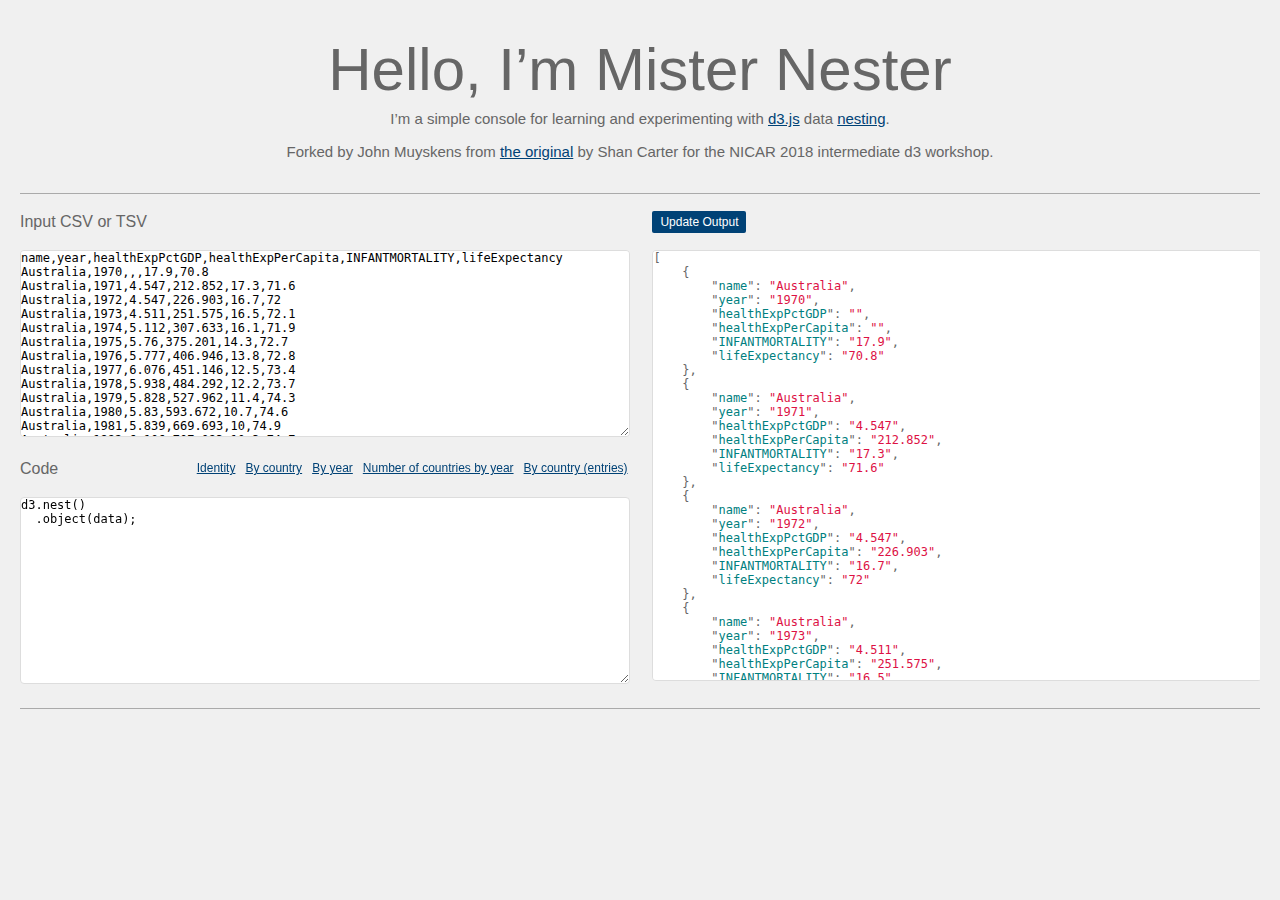
<file: mister-nester/index.html>
<!DOCTYPE html>
<html>
  <head>
    <meta charset="utf-8">
    <title>Mister Nester</title>
    <link rel="stylesheet" href="github.css">
    <link rel="stylesheet" href="converter.css">
  </head>
  <body>
    <div class="header">
      <h1>Hello, I’m Mister Nester</h1>
      <p class="description">I’m a simple console for learning and experimenting with <a href="http://d3js.org">d3.js</a> data <a href="https://github.com/mbostock/d3/wiki/Arrays#wiki-d3_nest">nesting</a>.</p>
      <p class="description">Forked by John Muyskens from <a href="http://bl.ocks.org/shancarter/raw/4748131/">the original</a> by Shan Carter for the NICAR 2018 intermediate d3 workshop.</p>
    </div>
    <div id="converter"></div>
    <div class="details">
      <p></p>
    </div>
      <script src="/d3/d3.min.js"></script>
      <script src="highlight.js"></script>
      <script src="renderjson.js"></script>
      <script src="main.js"></script>

  </body>
</html>
</file>
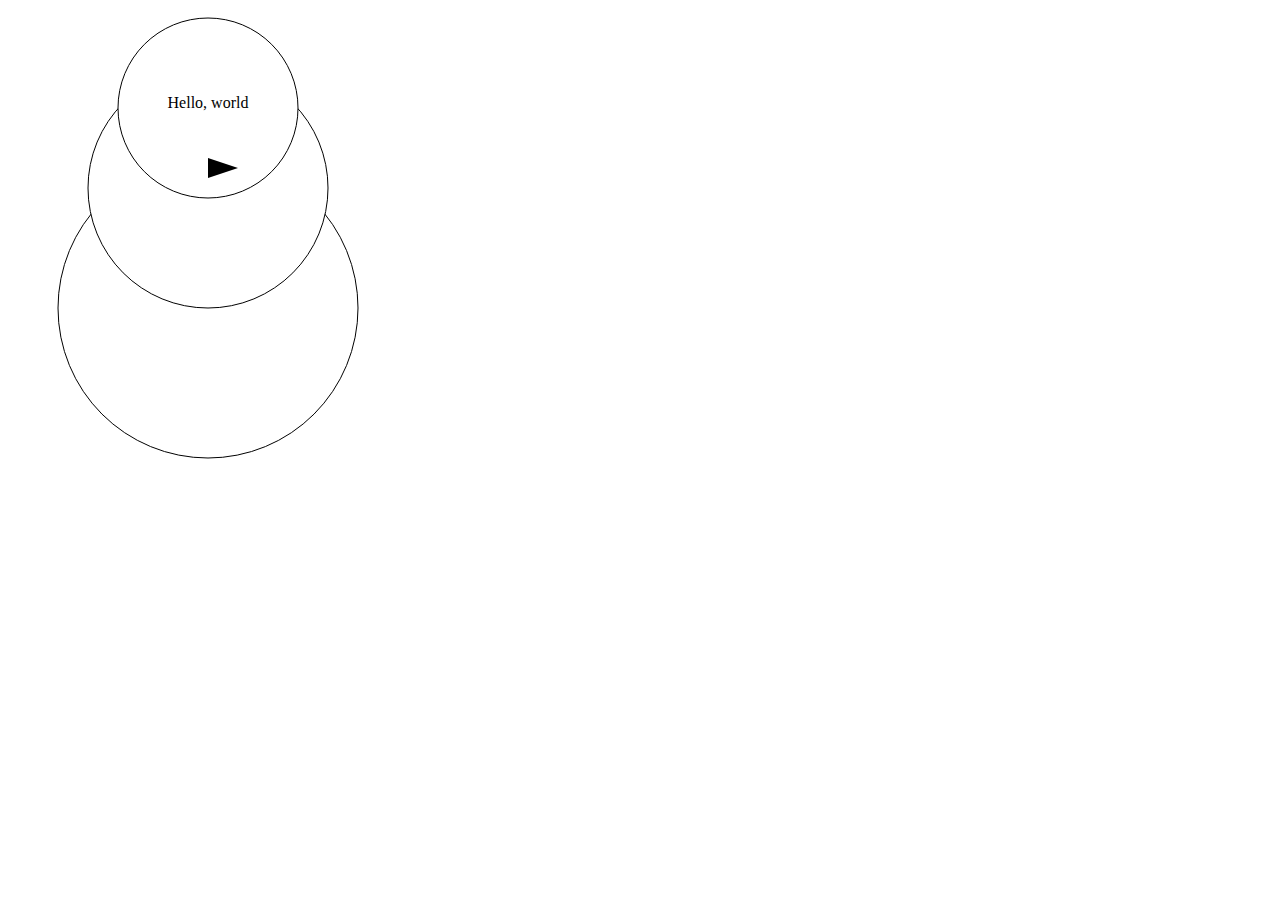
<file: 1-intro-svg/final/index.html>
<!DOCTYPE html>
<html>
<head>
  <title>Hello, SVG!</title>
</head>
<body>
<svg width="400" height="600">
  <g fill="white"
      stroke="black"
      transform="translate(200,0)" >
    <circle
      cy="300"
      r="150"
       />
    <circle
      cy="180"
      r="120" />
    <circle
      cy="100"
      r="90" />
  </g>
  <path d="M 200,150 L
              230,160 L
              200,170 z" />
  <text x="200" y="100" text-anchor="middle">Hello, world</text>
</svg>
</body>
</html>
</file>
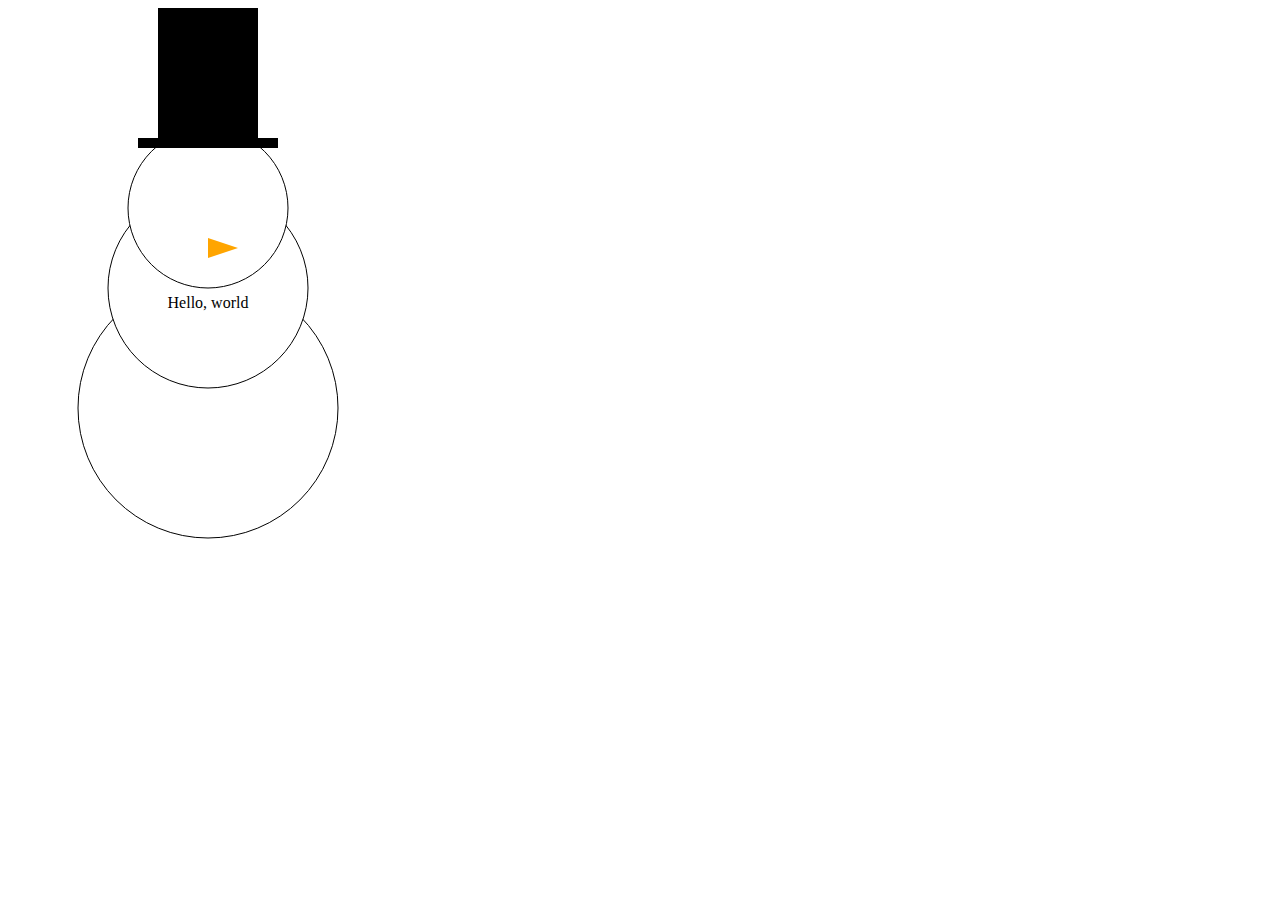
<file: 1-js-review/final/index.html>
<!DOCTYPE html>
<html>
<head>
  <title>Hello, SVG!</title>
</head>
<body>
<svg width="400" height="600">
  <g fill="white"
      stroke="black"
      transform="translate(200,100)" >
    <circle
      cy="300"
      r="130"
       />
    <circle
      cy="180"
      r="100" />
    <circle
      cy="100"
      r="80" />
  </g>
  <path d="M 200,230 L
              230,240 L
              200,250 z" 
        style="fill:orange;" />
  <rect x="150" y="0" width="100" height="130" style="fill:black;"/>
  <rect x="130" y="130" width="140" height="10" style="fill:black;"/>
  <text x="200" y="300" text-anchor="middle">Hello, world</text>

</svg>
</body>
</html>
</file>
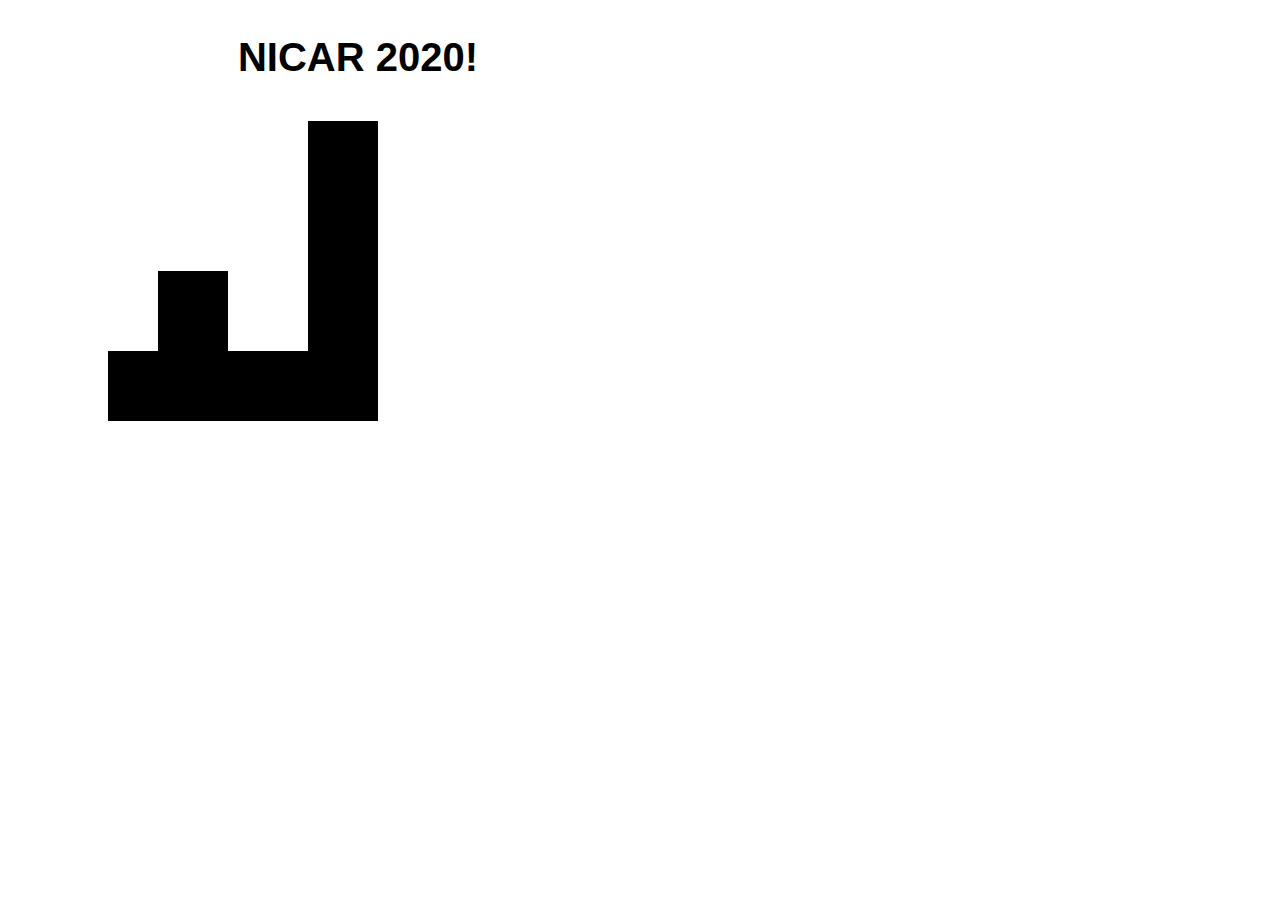
<file: 2-intro-d3/final/index.html>
<!DOCTYPE HTML>
<head>
  <title>Step 2: Intro to D3</title>
  <link rel="stylesheet" href="style.css"/>
  <meta name="viewport" content="width=device-width, initial-scale=1">
</head>
<body>
  <h1></h1>
  <div id="chart"></div>
  <script src="../../d3/d3.js"></script>
  <script src="script.js"></script>
</body>
</file>
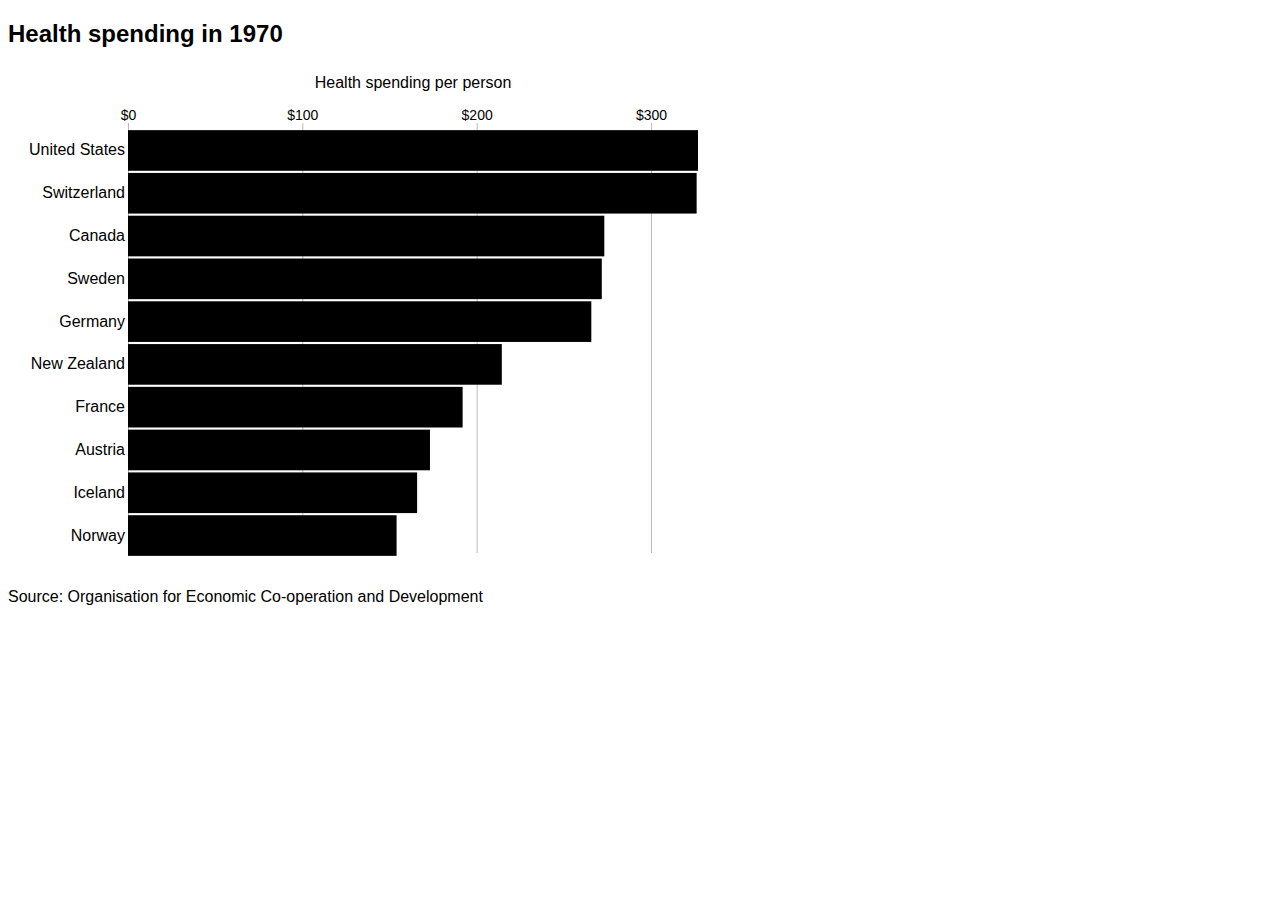
<file: 4-drawing-a-chart/final/index.html>
<!DOCTYPE HTML>
<head>
  <title>Step 4: Drawing a chart</title>
  <link rel="stylesheet" href="style.css"/>
  <meta name="viewport" content="width=device-width, initial-scale=1">
</head>
<body>
  <div id="chart-wrapper">
    <h2>Health spending in 1970</h2>
    <div id="chart"></div>
    <p class="source">Source: Organisation for Economic Co-operation and Development</p>
  </div>
  <script src="../../d3/d3.js"></script>
  <script src="script.js"></script>
</body>
</file>
<file: mister-nester/github.css>
/*

github.com style (c) Vasily Polovnyov <vast@whiteants.net>

*/

pre code {
  display: block; padding: 0.5em;
  color: #333;
  background: #f8f8ff
}

pre .comment,
pre .template_comment,
pre .diff .header,
pre .javadoc {
  color: #998;
  font-style: italic
}

pre .keyword,
pre .css .rule .keyword,
pre .winutils,
pre .javascript .title,
pre .nginx .title,
pre .subst,
pre .request,
pre .status {
  color: #333;
  font-weight: bold
}

pre .number,
pre .hexcolor,
pre .ruby .constant {
  color: #099;
}

pre .string,
pre .tag .value,
pre .phpdoc,
pre .tex .formula {
  color: #d14
}

pre .title,
pre .id {
  color: #900;
  font-weight: bold
}

pre .javascript .title,
pre .lisp .title,
pre .clojure .title,
pre .subst {
  font-weight: normal
}

pre .class .title,
pre .haskell .type,
pre .vhdl .literal,
pre .tex .command {
  color: #458;
  font-weight: bold
}

pre .tag,
pre .tag .title,
pre .rules .property,
pre .django .tag .keyword {
  color: #000080;
  font-weight: normal
}

pre .attribute,
pre .variable,
pre .lisp .body {
  color: #008080
}

pre .regexp {
  color: #009926
}

pre .class {
  color: #458;
  font-weight: bold
}

pre .symbol,
pre .ruby .symbol .string,
pre .lisp .keyword,
pre .tex .special,
pre .prompt {
  color: #990073
}

pre .built_in,
pre .lisp .title,
pre .clojure .built_in {
  color: #0086b3
}

pre .preprocessor,
pre .pi,
pre .doctype,
pre .shebang,
pre .cdata {
  color: #999;
  font-weight: bold
}

pre .deletion {
  background: #fdd
}

pre .addition {
  background: #dfd
}

pre .diff .change {
  background: #0086b3
}

pre .chunk {
  color: #aaa
}
</file>
<file: mister-nester/converter.css>
html {
  font-family: "Helvetica", Arial;
}

body {
  margin: 10px 20px;
  background: #f0f0f0;
  font-family: "Helvetica";
  color: #666;
  font-weight: 200;
}

a {
  color: #004276;
}

p {
  font-size: 15px;
  line-height: 1.5em;
  margin: 0 0 10px;
}

h1 {
  font-family: "ratio", sans-serif;
  font-size: 60px;
  line-height: 1em;
  font-weight: 200;
  margin-bottom: 8px;
}

button {
  background-color: #004276;
  color: white;
  border: none;
  border-radius: 2px;
  padding: 4px 8px;
  font-size: 12px;
}

/* Header */

.header {
  width: 840px;
  margin: 0 auto;
  text-align: center;
}

.description {
  font-size: 15px;
}

/* Converter */

#converter {
  position: relative;
  width: 100%;
  border-top: solid 1px #aaa;
  border-bottom: solid 1px #aaa;
  margin: 30px 0;
  padding: 0 0 20px;
  overflow: hidden;
}

.left {
  position: relative;
  float: left;
  width: 49%;
  /*border-right: solid 1px #ccc;*/
}

.right {
  position: relative;
  float: right;
  width: 49%;
  /*border-left: solid 1px #ccc;*/
}

#converter textarea, #converter pre {
  border: solid 1px #ddd;
  border-radius: 4px;
  background: #fff;
  width: 100%;
  height: 400px;
  margin: 0;
  padding: 0px;
  font-size: 12px;
  overflow-y: scroll;
  font-family: monospace;
}

#converter .input textarea {
  height: 185px;
}

#converter .code textarea {
  height: 185px;
}

#converter .output pre {
  height: 429px;
}

.snippets {
  position: absolute;
  right: 0;
}

.snippet {
  font-size: 12px;
  float: left;
  margin-left: 10px;
}

.output button {
  display: block;
  margin: 17px 0
/*  position: absolute;
  right: 0;
  top: 18px;*/
}

.controls {
  width: 100%;
  height: 40px;
}

#converter h3 {
  font-family: "Helvetica";
  color: #666;
  font-weight: 200;
  font-size: 16px;
  line-height: 1em;
  margin: 20px 0;
}

.output .controls select {
  width: 150px;
}

.output .controls h3 {
}

/* Details */

.details {
  width: 720px;
  margin: 0 auto 20px;
}
</file>
<file: 2-intro-d3/final/style.css>
html, body {
  font-family: Helvetica, Arial, sans-serif;
}
</file>
<file: 4-drawing-a-chart/final/style.css>
html, body {
  font-family: Helvetica, Arial, sans-serif;
}

.axis path {
	display: none;
}

.axis text {
	font-size: 14px;
}

.axis line {
	stroke: #bbb;
}
</file>
